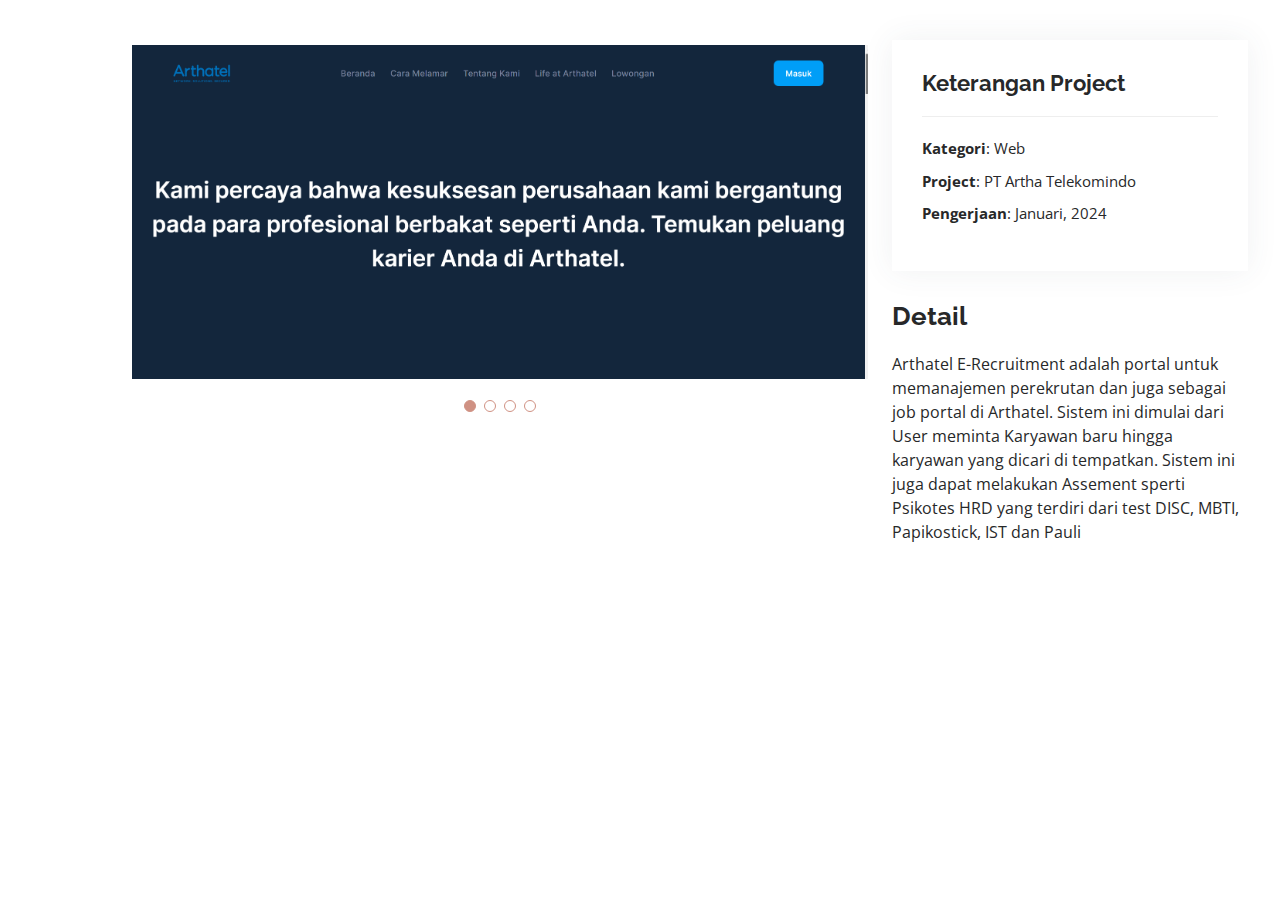
<file: portfolio-career.html>
<!DOCTYPE html>
<html lang="en">

<head>
  <meta charset="utf-8">
  <meta content="width=device-width, initial-scale=1.0" name="viewport">

  <title>Arthatel E-Recruitment</title>
  <meta content="" name="description">
  <meta content="" name="keywords">

  <!-- Favicons -->
  <link href="assets/img/favicon.png" rel="icon">
  <link href="assets/img/apple-touch-icon.png" rel="apple-touch-icon">

  <!-- Google Fonts -->
  <link
    href="https://fonts.googleapis.com/css?family=Open+Sans:300,300i,400,400i,600,600i,700,700i|Raleway:300,300i,400,400i,500,500i,600,600i,700,700i|Poppins:300,300i,400,400i,500,500i,600,600i,700,700i"
    rel="stylesheet">

  <!-- Vendor CSS Files -->
  <link href="assets/vendor/aos/aos.css" rel="stylesheet">
  <link href="assets/vendor/bootstrap/css/bootstrap.min.css" rel="stylesheet">
  <link href="assets/vendor/bootstrap-icons/bootstrap-icons.css" rel="stylesheet">
  <link href="assets/vendor/boxicons/css/boxicons.min.css" rel="stylesheet">
  <link href="assets/vendor/glightbox/css/glightbox.min.css" rel="stylesheet">
  <link href="assets/vendor/swiper/swiper-bundle.min.css" rel="stylesheet">

  <!-- Template Main CSS File -->
  <link href="assets/css/style.css" rel="stylesheet">

  <!-- =======================================================
  * Template Name: MyResume - v4.1.0
  * Template URL: https://bootstrapmade.com/free-html-bootstrap-template-my-resume/
  * Author: BootstrapMade.com
  * License: https://bootstrapmade.com/license/
  ======================================================== -->
</head>

<body>

  <main id="main">

    <!-- ======= Portfolio Details Section ======= -->
    <section id="portfolio-details" class="portfolio-details">
      <div class="container">

        <div class="row gy-4">

          <div class="col-lg-8">
            <div class="portfolio-details-slider swiper-container">
              <div class="swiper-wrapper align-items-center">

                <div class="swiper-slide">
                  <img src="assets/img/portfolio/career-1.png" alt="">
                </div>
                <div class="swiper-slide">
                    <img src="assets/img/portfolio/career-2.png" alt="">
                </div>

                <div class="swiper-slide">
                    <img src="assets/img/portfolio/career-3.png" alt="">
                </div>

                <div class="swiper-slide">
                  <img src="assets/img/portfolio/career-4.png" alt="">
                </div>



              </div>
              <div class="swiper-pagination"></div>
            </div>
          </div>

          <div class="col-lg-4">
            <div class="portfolio-info">
              <h3>Keterangan Project</h3>
              <ul>
                <li><strong>Kategori</strong>: Web</li>
                <li><strong>Project</strong>: PT Artha Telekomindo</li>
                <li><strong>Pengerjaan</strong>: Januari, 2024</li>
                <!-- <li><strong>ProjectURL</strong>: <a href="http://pr0jectesting.epizy.com/">Demo</a></li> -->
              </ul>
            </div>
            <div class="portfolio-description">
              <h2>Detail</h2>
              <p>
                Arthatel E-Recruitment adalah portal untuk memanajemen perekrutan dan juga sebagai job portal di Arthatel.
                Sistem ini dimulai dari User meminta Karyawan baru hingga karyawan yang dicari di tempatkan. 
                Sistem ini juga dapat melakukan Assement sperti Psikotes HRD yang terdiri dari test DISC, MBTI, Papikostick, IST dan Pauli
                
              </p>
            </div>
          </div>

        </div>

      </div>
    </section><!-- End Portfolio Details Section -->

  </main><!-- End #main -->

  <div id="preloader"></div>
  <a href="#" class="back-to-top d-flex align-items-center justify-content-center"><i
      class="bi bi-arrow-up-short"></i></a>

  <!-- Vendor JS Files -->
  <script src="assets/vendor/aos/aos.js"></script>
  <script src="assets/vendor/bootstrap/js/bootstrap.bundle.min.js"></script>
  <script src="assets/vendor/glightbox/js/glightbox.min.js"></script>
  <script src="assets/vendor/isotope-layout/isotope.pkgd.min.js"></script>
  <script src="assets/vendor/php-email-form/validate.js"></script>
  <script src="assets/vendor/purecounter/purecounter.js"></script>
  <script src="assets/vendor/swiper/swiper-bundle.min.js"></script>
  <script src="assets/vendor/typed.js/typed.min.js"></script>
  <script src="assets/vendor/waypoints/noframework.waypoints.js"></script>

  <!-- Template Main JS File -->
  <script src="assets/js/main.js"></script>

</body>

</html>
</file>
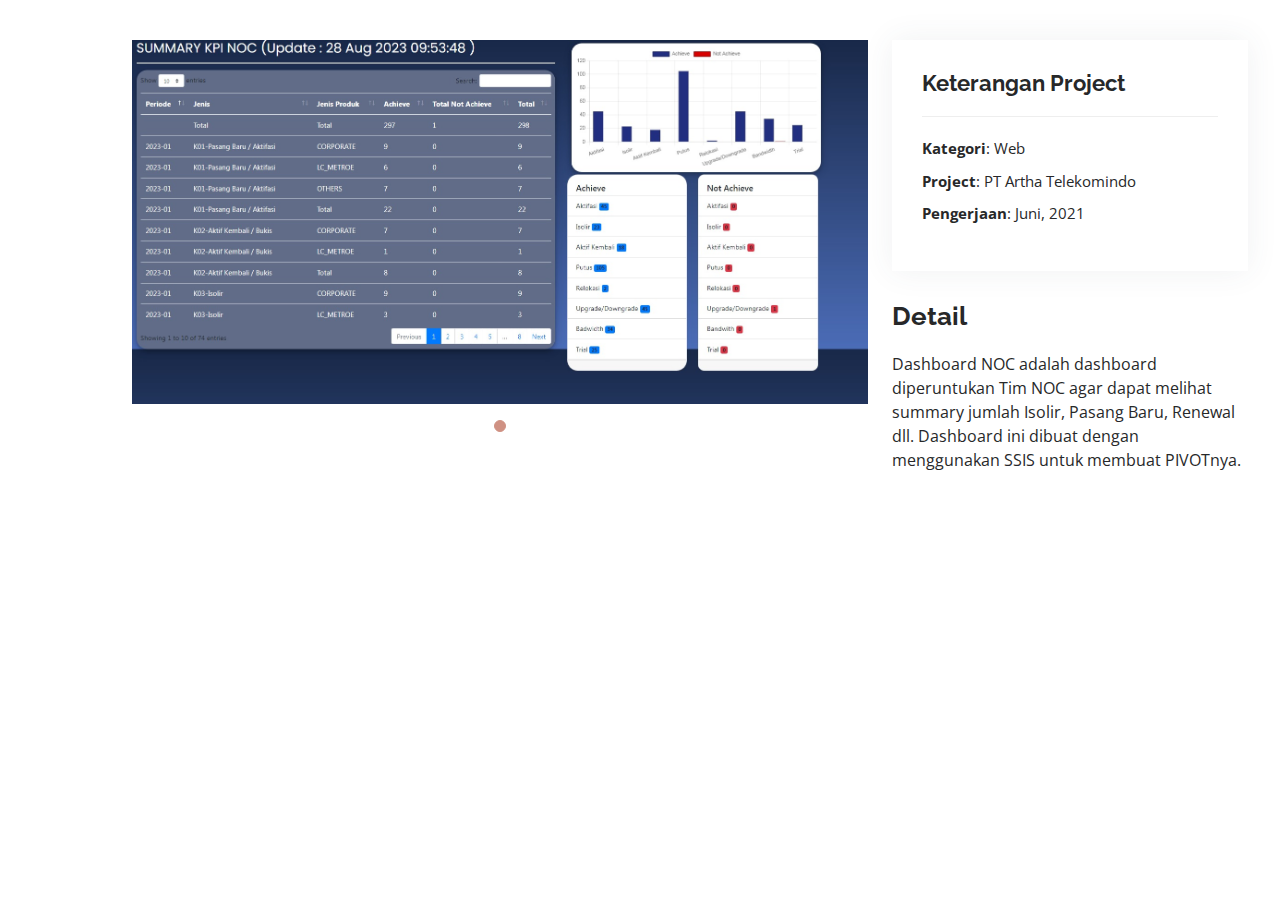
<file: portfolio-dashboardNOC.html>
<!DOCTYPE html>
<html lang="en">

<head>
  <meta charset="utf-8">
  <meta content="width=device-width, initial-scale=1.0" name="viewport">

  <title>Web Cuti Online</title>
  <meta content="" name="description">
  <meta content="" name="keywords">

  <!-- Favicons -->
  <link href="assets/img/favicon.png" rel="icon">
  <link href="assets/img/apple-touch-icon.png" rel="apple-touch-icon">

  <!-- Google Fonts -->
  <link
    href="https://fonts.googleapis.com/css?family=Open+Sans:300,300i,400,400i,600,600i,700,700i|Raleway:300,300i,400,400i,500,500i,600,600i,700,700i|Poppins:300,300i,400,400i,500,500i,600,600i,700,700i"
    rel="stylesheet">

  <!-- Vendor CSS Files -->
  <link href="assets/vendor/aos/aos.css" rel="stylesheet">
  <link href="assets/vendor/bootstrap/css/bootstrap.min.css" rel="stylesheet">
  <link href="assets/vendor/bootstrap-icons/bootstrap-icons.css" rel="stylesheet">
  <link href="assets/vendor/boxicons/css/boxicons.min.css" rel="stylesheet">
  <link href="assets/vendor/glightbox/css/glightbox.min.css" rel="stylesheet">
  <link href="assets/vendor/swiper/swiper-bundle.min.css" rel="stylesheet">

  <!-- Template Main CSS File -->
  <link href="assets/css/style.css" rel="stylesheet">

  <!-- =======================================================
  * Template Name: MyResume - v4.1.0
  * Template URL: https://bootstrapmade.com/free-html-bootstrap-template-my-resume/
  * Author: BootstrapMade.com
  * License: https://bootstrapmade.com/license/
  ======================================================== -->
</head>

<body>

  <main id="main">

    <!-- ======= Portfolio Details Section ======= -->
    <section id="portfolio-details" class="portfolio-details">
      <div class="container">

        <div class="row gy-4">

          <div class="col-lg-8">
            <div class="portfolio-details-slider swiper-container">
              <div class="swiper-wrapper align-items-center">

                <div class="swiper-slide">
                  <img src="assets/img/portfolio/dashboard_noc.jpeg" alt="">
                </div>


              </div>
              <div class="swiper-pagination"></div>
            </div>
          </div>

          <div class="col-lg-4">
            <div class="portfolio-info">
              <h3>Keterangan Project</h3>
              <ul>
                <li><strong>Kategori</strong>: Web</li>
                <li><strong>Project</strong>: PT Artha Telekomindo</li>
                <li><strong>Pengerjaan</strong>: Juni, 2021</li>
                <!-- <li><strong>ProjectURL</strong>: <a href="http://pr0jectesting.epizy.com/">Demo</a></li> -->
              </ul>
            </div>
            <div class="portfolio-description">
              <h2>Detail</h2>
              <p>
                Dashboard NOC adalah dashboard diperuntukan  Tim NOC agar dapat melihat summary jumlah Isolir, Pasang Baru, Renewal dll. Dashboard ini dibuat dengan menggunakan SSIS untuk membuat PIVOTnya.
              </p>
            </div>
          </div>

        </div>

      </div>
    </section><!-- End Portfolio Details Section -->

  </main><!-- End #main -->

  <div id="preloader"></div>
  <a href="#" class="back-to-top d-flex align-items-center justify-content-center"><i
      class="bi bi-arrow-up-short"></i></a>

  <!-- Vendor JS Files -->
  <script src="assets/vendor/aos/aos.js"></script>
  <script src="assets/vendor/bootstrap/js/bootstrap.bundle.min.js"></script>
  <script src="assets/vendor/glightbox/js/glightbox.min.js"></script>
  <script src="assets/vendor/isotope-layout/isotope.pkgd.min.js"></script>
  <script src="assets/vendor/php-email-form/validate.js"></script>
  <script src="assets/vendor/purecounter/purecounter.js"></script>
  <script src="assets/vendor/swiper/swiper-bundle.min.js"></script>
  <script src="assets/vendor/typed.js/typed.min.js"></script>
  <script src="assets/vendor/waypoints/noframework.waypoints.js"></script>

  <!-- Template Main JS File -->
  <script src="assets/js/main.js"></script>

</body>

</html>
</file>
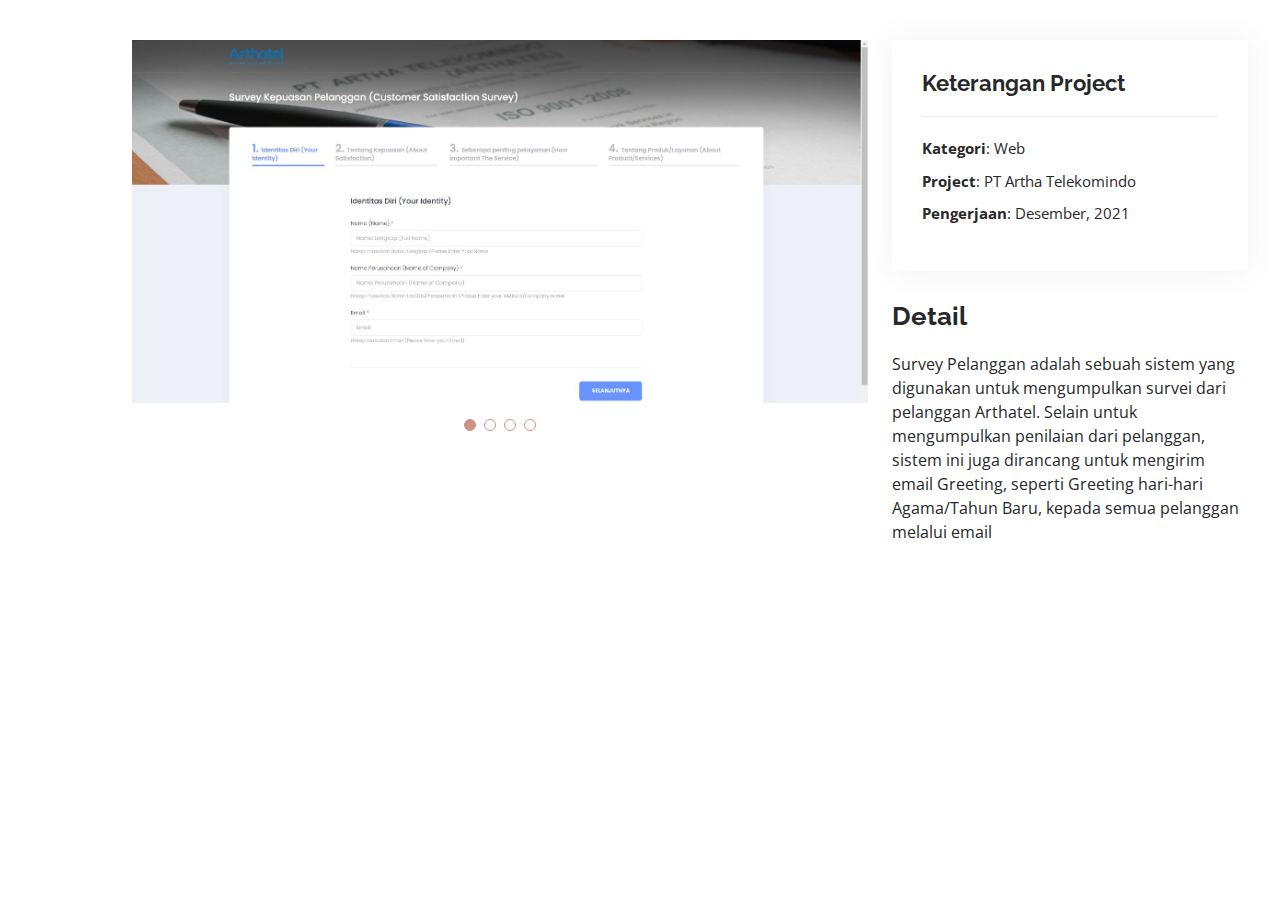
<file: portfolio-dashboardSurveyPelanggan.html>
<!DOCTYPE html>
<html lang="en">

<head>
  <meta charset="utf-8">
  <meta content="width=device-width, initial-scale=1.0" name="viewport">

  <title>Web Cuti Online</title>
  <meta content="" name="description">
  <meta content="" name="keywords">

  <!-- Favicons -->
  <link href="assets/img/favicon.png" rel="icon">
  <link href="assets/img/apple-touch-icon.png" rel="apple-touch-icon">

  <!-- Google Fonts -->
  <link
    href="https://fonts.googleapis.com/css?family=Open+Sans:300,300i,400,400i,600,600i,700,700i|Raleway:300,300i,400,400i,500,500i,600,600i,700,700i|Poppins:300,300i,400,400i,500,500i,600,600i,700,700i"
    rel="stylesheet">

  <!-- Vendor CSS Files -->
  <link href="assets/vendor/aos/aos.css" rel="stylesheet">
  <link href="assets/vendor/bootstrap/css/bootstrap.min.css" rel="stylesheet">
  <link href="assets/vendor/bootstrap-icons/bootstrap-icons.css" rel="stylesheet">
  <link href="assets/vendor/boxicons/css/boxicons.min.css" rel="stylesheet">
  <link href="assets/vendor/glightbox/css/glightbox.min.css" rel="stylesheet">
  <link href="assets/vendor/swiper/swiper-bundle.min.css" rel="stylesheet">

  <!-- Template Main CSS File -->
  <link href="assets/css/style.css" rel="stylesheet">

  <!-- =======================================================
  * Template Name: MyResume - v4.1.0
  * Template URL: https://bootstrapmade.com/free-html-bootstrap-template-my-resume/
  * Author: BootstrapMade.com
  * License: https://bootstrapmade.com/license/
  ======================================================== -->
</head>

<body>

  <main id="main">

    <!-- ======= Portfolio Details Section ======= -->
    <section id="portfolio-details" class="portfolio-details">
      <div class="container">

        <div class="row gy-4">

          <div class="col-lg-8">
            <div class="portfolio-details-slider swiper-container">
              <div class="swiper-wrapper align-items-center">

                <div class="swiper-slide">
                  <img src="assets/img/portfolio/survey1.JPG" alt="">
                </div>
                <div class="swiper-slide">
                  <img src="assets/img/portfolio/survey2.JPG" alt="">
                </div>

                <div class="swiper-slide">
                  <img src="assets/img/portfolio/survey3.JPG" alt="">
                </div>

                <div class="swiper-slide">
                  <img src="assets/img/portfolio/survey4.JPG" alt="">
                </div>


              </div>
              <div class="swiper-pagination"></div>
            </div>
          </div>

          <div class="col-lg-4">
            <div class="portfolio-info">
              <h3>Keterangan Project</h3>
              <ul>
                <li><strong>Kategori</strong>: Web</li>
                <li><strong>Project</strong>: PT Artha Telekomindo</li>
                <li><strong>Pengerjaan</strong>: Desember, 2021</li>
                <!-- <li><strong>ProjectURL</strong>: <a href="http://pr0jectesting.epizy.com/">Demo</a></li> -->
              </ul>
            </div>
            <div class="portfolio-description">
              <h2>Detail</h2>
              <p>
                Survey Pelanggan adalah sebuah sistem yang digunakan untuk mengumpulkan survei dari pelanggan Arthatel. Selain untuk mengumpulkan penilaian dari pelanggan, sistem ini juga dirancang untuk mengirim email Greeting, seperti Greeting hari-hari Agama/Tahun Baru, kepada semua pelanggan melalui email
              </p>
            </div>
          </div>

        </div>

      </div>
    </section><!-- End Portfolio Details Section -->

  </main><!-- End #main -->

  <div id="preloader"></div>
  <a href="#" class="back-to-top d-flex align-items-center justify-content-center"><i
      class="bi bi-arrow-up-short"></i></a>

  <!-- Vendor JS Files -->
  <script src="assets/vendor/aos/aos.js"></script>
  <script src="assets/vendor/bootstrap/js/bootstrap.bundle.min.js"></script>
  <script src="assets/vendor/glightbox/js/glightbox.min.js"></script>
  <script src="assets/vendor/isotope-layout/isotope.pkgd.min.js"></script>
  <script src="assets/vendor/php-email-form/validate.js"></script>
  <script src="assets/vendor/purecounter/purecounter.js"></script>
  <script src="assets/vendor/swiper/swiper-bundle.min.js"></script>
  <script src="assets/vendor/typed.js/typed.min.js"></script>
  <script src="assets/vendor/waypoints/noframework.waypoints.js"></script>

  <!-- Template Main JS File -->
  <script src="assets/js/main.js"></script>

</body>

</html>
</file>
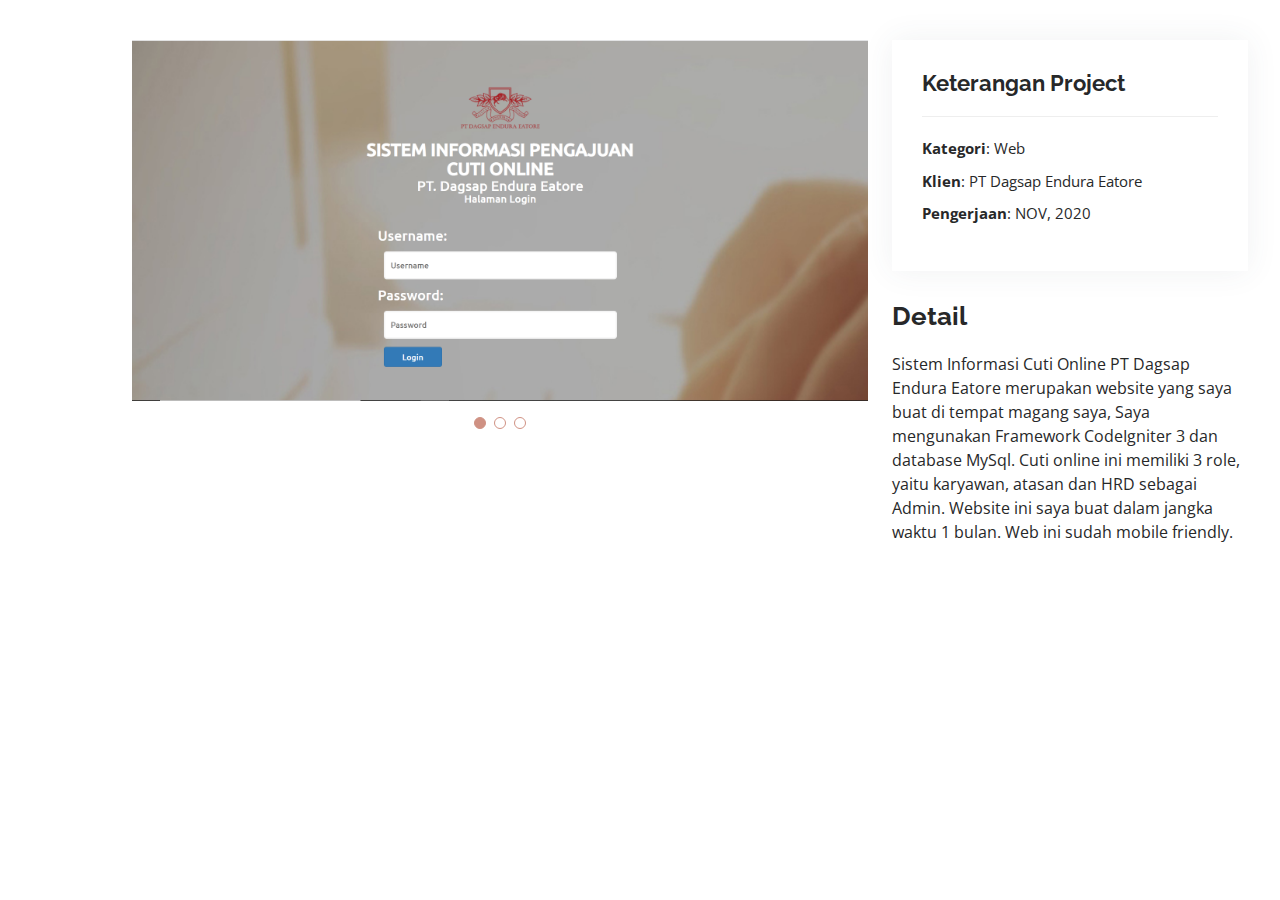
<file: portfolio-details.html>
<!DOCTYPE html>
<html lang="en">

<head>
  <meta charset="utf-8">
  <meta content="width=device-width, initial-scale=1.0" name="viewport">

  <title>Web Cuti Online</title>
  <meta content="" name="description">
  <meta content="" name="keywords">

  <!-- Favicons -->
  <link href="assets/img/favicon.png" rel="icon">
  <link href="assets/img/apple-touch-icon.png" rel="apple-touch-icon">

  <!-- Google Fonts -->
  <link
    href="https://fonts.googleapis.com/css?family=Open+Sans:300,300i,400,400i,600,600i,700,700i|Raleway:300,300i,400,400i,500,500i,600,600i,700,700i|Poppins:300,300i,400,400i,500,500i,600,600i,700,700i"
    rel="stylesheet">

  <!-- Vendor CSS Files -->
  <link href="assets/vendor/aos/aos.css" rel="stylesheet">
  <link href="assets/vendor/bootstrap/css/bootstrap.min.css" rel="stylesheet">
  <link href="assets/vendor/bootstrap-icons/bootstrap-icons.css" rel="stylesheet">
  <link href="assets/vendor/boxicons/css/boxicons.min.css" rel="stylesheet">
  <link href="assets/vendor/glightbox/css/glightbox.min.css" rel="stylesheet">
  <link href="assets/vendor/swiper/swiper-bundle.min.css" rel="stylesheet">

  <!-- Template Main CSS File -->
  <link href="assets/css/style.css" rel="stylesheet">

  <!-- =======================================================
  * Template Name: MyResume - v4.1.0
  * Template URL: https://bootstrapmade.com/free-html-bootstrap-template-my-resume/
  * Author: BootstrapMade.com
  * License: https://bootstrapmade.com/license/
  ======================================================== -->
</head>

<body>

  <main id="main">

    <!-- ======= Portfolio Details Section ======= -->
    <section id="portfolio-details" class="portfolio-details">
      <div class="container">

        <div class="row gy-4">

          <div class="col-lg-8">
            <div class="portfolio-details-slider swiper-container">
              <div class="swiper-wrapper align-items-center">

                <div class="swiper-slide">
                  <img src="assets/img/portfolio/cuti-1.PNG" alt="">
                </div>

                <div class="swiper-slide">
                  <img src="assets/img/portfolio/cuti-2.PNG" alt="">
                </div>

                <div class="swiper-slide">
                  <img src="assets/img/portfolio/cuti-3.PNG" alt="">
                </div>

              </div>
              <div class="swiper-pagination"></div>
            </div>
          </div>

          <div class="col-lg-4">
            <div class="portfolio-info">
              <h3>Keterangan Project</h3>
              <ul>
                <li><strong>Kategori</strong>: Web</li>
                <li><strong>Klien</strong>: PT Dagsap Endura Eatore</li>
                <li><strong>Pengerjaan</strong>: NOV, 2020</li>
                <!-- <li><strong>ProjectURL</strong>: <a href="http://pr0jectesting.epizy.com/">Demo</a></li> -->
              </ul>
            </div>
            <div class="portfolio-description">
              <h2>Detail</h2>
              <p>
                Sistem Informasi Cuti Online PT Dagsap Endura Eatore
                merupakan website yang saya buat di tempat magang saya, Saya mengunakan Framework CodeIgniter 3 dan
                database MySql. Cuti online ini memiliki 3 role,
                yaitu karyawan, atasan dan HRD sebagai Admin. Website ini saya buat dalam jangka waktu 1 bulan.
                Web ini sudah mobile friendly.
              </p>
            </div>
          </div>

        </div>

      </div>
    </section><!-- End Portfolio Details Section -->

  </main><!-- End #main -->

  <div id="preloader"></div>
  <a href="#" class="back-to-top d-flex align-items-center justify-content-center"><i
      class="bi bi-arrow-up-short"></i></a>

  <!-- Vendor JS Files -->
  <script src="assets/vendor/aos/aos.js"></script>
  <script src="assets/vendor/bootstrap/js/bootstrap.bundle.min.js"></script>
  <script src="assets/vendor/glightbox/js/glightbox.min.js"></script>
  <script src="assets/vendor/isotope-layout/isotope.pkgd.min.js"></script>
  <script src="assets/vendor/php-email-form/validate.js"></script>
  <script src="assets/vendor/purecounter/purecounter.js"></script>
  <script src="assets/vendor/swiper/swiper-bundle.min.js"></script>
  <script src="assets/vendor/typed.js/typed.min.js"></script>
  <script src="assets/vendor/waypoints/noframework.waypoints.js"></script>

  <!-- Template Main JS File -->
  <script src="assets/js/main.js"></script>

</body>

</html>
</file>
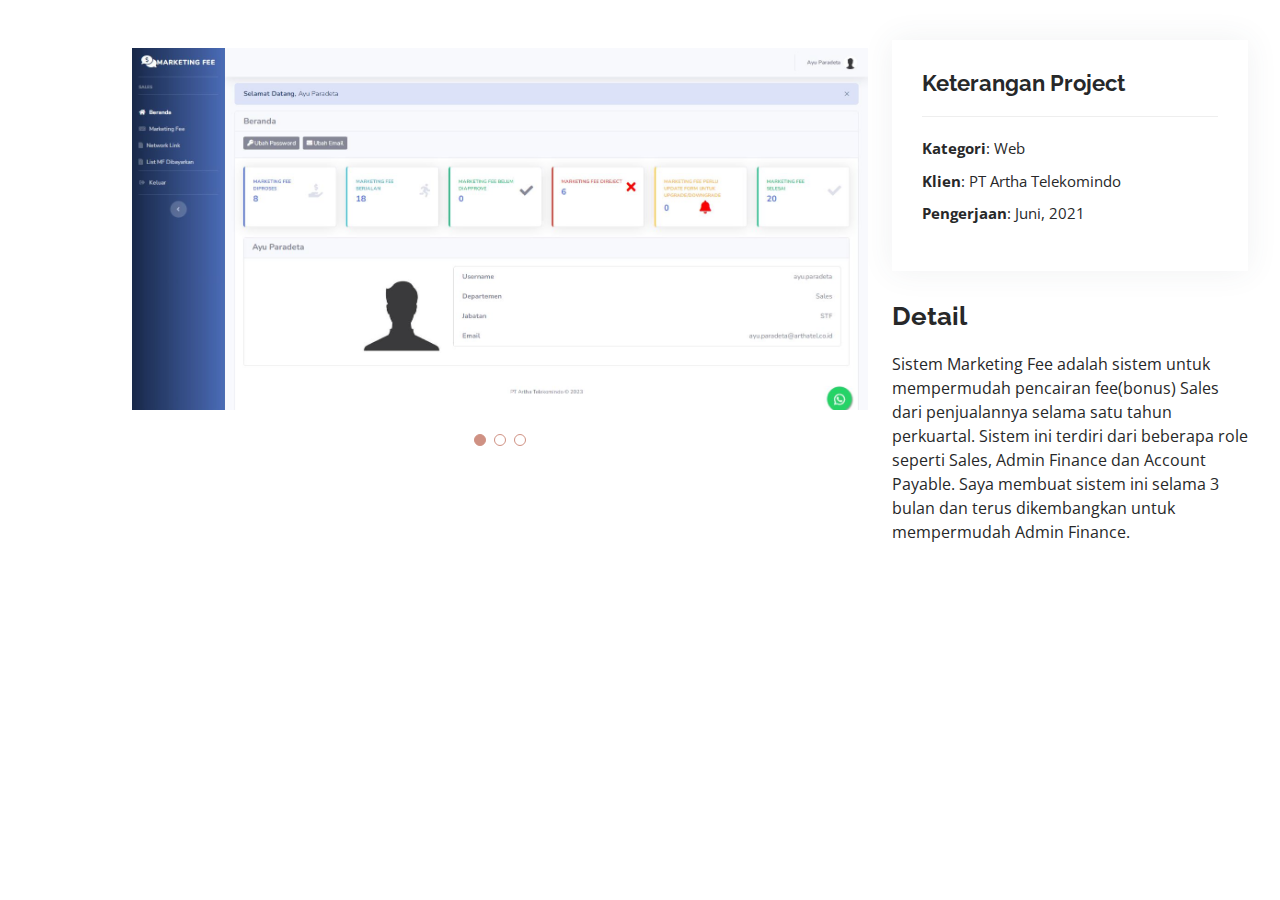
<file: portfolio-detailsMF.html>
<!DOCTYPE html>
<html lang="en">

<head>
  <meta charset="utf-8">
  <meta content="width=device-width, initial-scale=1.0" name="viewport">

  <title>Web Cuti Online</title>
  <meta content="" name="description">
  <meta content="" name="keywords">

  <!-- Favicons -->
  <link href="assets/img/favicon.png" rel="icon">
  <link href="assets/img/apple-touch-icon.png" rel="apple-touch-icon">

  <!-- Google Fonts -->
  <link
    href="https://fonts.googleapis.com/css?family=Open+Sans:300,300i,400,400i,600,600i,700,700i|Raleway:300,300i,400,400i,500,500i,600,600i,700,700i|Poppins:300,300i,400,400i,500,500i,600,600i,700,700i"
    rel="stylesheet">

  <!-- Vendor CSS Files -->
  <link href="assets/vendor/aos/aos.css" rel="stylesheet">
  <link href="assets/vendor/bootstrap/css/bootstrap.min.css" rel="stylesheet">
  <link href="assets/vendor/bootstrap-icons/bootstrap-icons.css" rel="stylesheet">
  <link href="assets/vendor/boxicons/css/boxicons.min.css" rel="stylesheet">
  <link href="assets/vendor/glightbox/css/glightbox.min.css" rel="stylesheet">
  <link href="assets/vendor/swiper/swiper-bundle.min.css" rel="stylesheet">

  <!-- Template Main CSS File -->
  <link href="assets/css/style.css" rel="stylesheet">

  <!-- =======================================================
  * Template Name: MyResume - v4.1.0
  * Template URL: https://bootstrapmade.com/free-html-bootstrap-template-my-resume/
  * Author: BootstrapMade.com
  * License: https://bootstrapmade.com/license/
  ======================================================== -->
</head>

<body>

  <main id="main">

    <!-- ======= Portfolio Details Section ======= -->
    <section id="portfolio-details" class="portfolio-details">
      <div class="container">

        <div class="row gy-4">

          <div class="col-lg-8">
            <div class="portfolio-details-slider swiper-container">
              <div class="swiper-wrapper align-items-center">

                <div class="swiper-slide">
                  <img src="assets/img/portfolio/mf1.JPG" alt="">
                </div>

                <div class="swiper-slide">
                  <img src="assets/img/portfolio/mf_pdf.jpeg" alt="">
                </div>

                <div class="swiper-slide">
                  <img src="assets/img/portfolio/mf_report_summary.jpeg" alt="">
                </div>

              </div>
              <div class="swiper-pagination"></div>
            </div>
          </div>

          <div class="col-lg-4">
            <div class="portfolio-info">
              <h3>Keterangan Project</h3>
              <ul>
                <li><strong>Kategori</strong>: Web</li>
                <li><strong>Klien</strong>: PT Artha Telekomindo</li>
                <li><strong>Pengerjaan</strong>: Juni, 2021</li>
                <!-- <li><strong>ProjectURL</strong>: <a href="http://pr0jectesting.epizy.com/">Demo</a></li> -->
              </ul>
            </div>
            <div class="portfolio-description">
              <h2>Detail</h2>
              <p>
                Sistem Marketing Fee adalah sistem untuk mempermudah pencairan fee(bonus) Sales dari penjualannya selama satu tahun perkuartal. Sistem ini terdiri dari beberapa role seperti Sales, Admin Finance dan Account Payable. Saya membuat sistem ini selama 3 bulan dan terus dikembangkan untuk mempermudah Admin Finance.
              </p>
            </div>
          </div>

        </div>

      </div>
    </section><!-- End Portfolio Details Section -->

  </main><!-- End #main -->

  <div id="preloader"></div>
  <a href="#" class="back-to-top d-flex align-items-center justify-content-center"><i
      class="bi bi-arrow-up-short"></i></a>

  <!-- Vendor JS Files -->
  <script src="assets/vendor/aos/aos.js"></script>
  <script src="assets/vendor/bootstrap/js/bootstrap.bundle.min.js"></script>
  <script src="assets/vendor/glightbox/js/glightbox.min.js"></script>
  <script src="assets/vendor/isotope-layout/isotope.pkgd.min.js"></script>
  <script src="assets/vendor/php-email-form/validate.js"></script>
  <script src="assets/vendor/purecounter/purecounter.js"></script>
  <script src="assets/vendor/swiper/swiper-bundle.min.js"></script>
  <script src="assets/vendor/typed.js/typed.min.js"></script>
  <script src="assets/vendor/waypoints/noframework.waypoints.js"></script>

  <!-- Template Main JS File -->
  <script src="assets/js/main.js"></script>

</body>

</html>
</file>
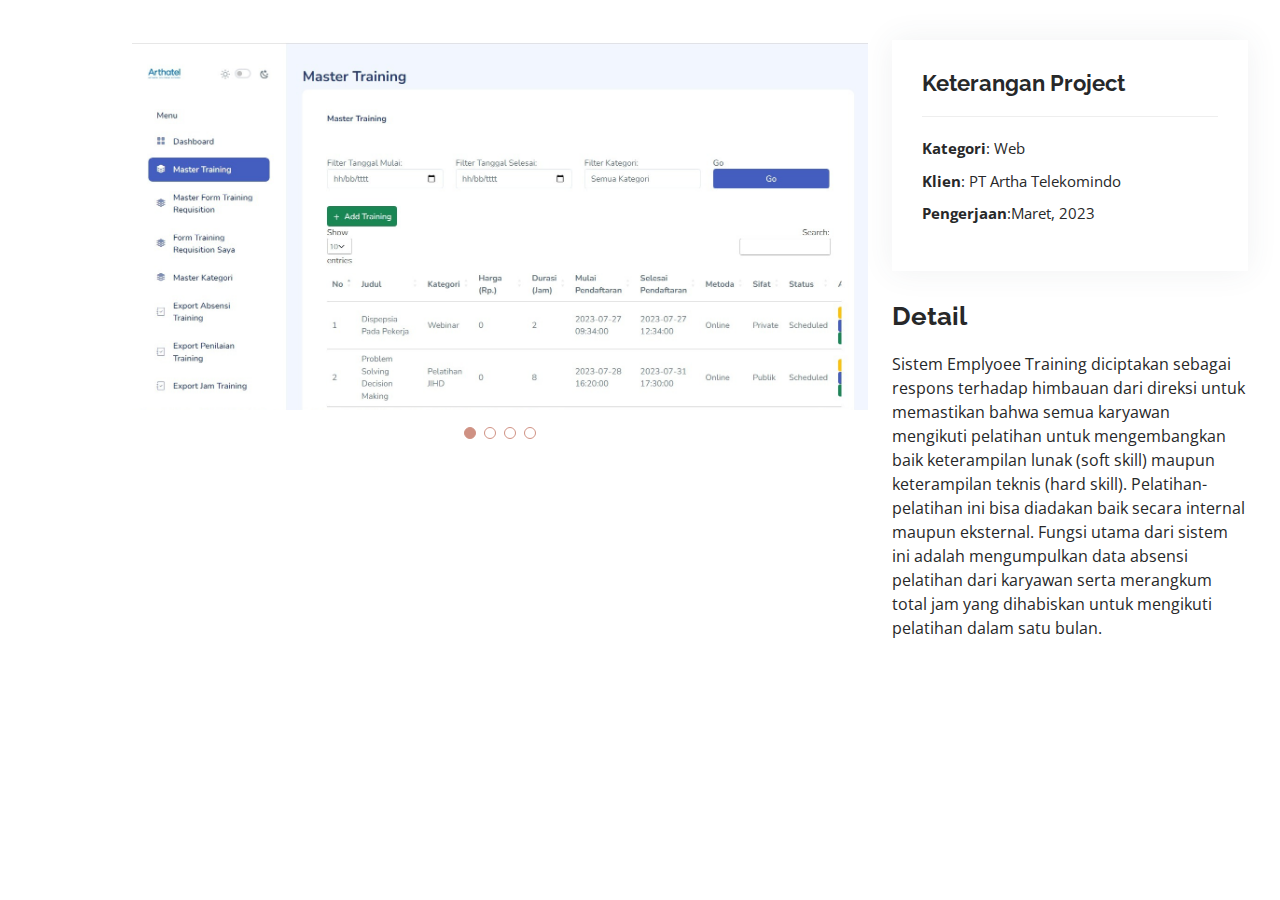
<file: portfolio-detailtraining.html>
<!DOCTYPE html>
<html lang="en">

<head>
  <meta charset="utf-8">
  <meta content="width=device-width, initial-scale=1.0" name="viewport">

  <title>Web Cuti Online</title>
  <meta content="" name="description">
  <meta content="" name="keywords">

  <!-- Favicons -->
  <link href="assets/img/favicon.png" rel="icon">
  <link href="assets/img/apple-touch-icon.png" rel="apple-touch-icon">

  <!-- Google Fonts -->
  <link
    href="https://fonts.googleapis.com/css?family=Open+Sans:300,300i,400,400i,600,600i,700,700i|Raleway:300,300i,400,400i,500,500i,600,600i,700,700i|Poppins:300,300i,400,400i,500,500i,600,600i,700,700i"
    rel="stylesheet">

  <!-- Vendor CSS Files -->
  <link href="assets/vendor/aos/aos.css" rel="stylesheet">
  <link href="assets/vendor/bootstrap/css/bootstrap.min.css" rel="stylesheet">
  <link href="assets/vendor/bootstrap-icons/bootstrap-icons.css" rel="stylesheet">
  <link href="assets/vendor/boxicons/css/boxicons.min.css" rel="stylesheet">
  <link href="assets/vendor/glightbox/css/glightbox.min.css" rel="stylesheet">
  <link href="assets/vendor/swiper/swiper-bundle.min.css" rel="stylesheet">

  <!-- Template Main CSS File -->
  <link href="assets/css/style.css" rel="stylesheet">

  <!-- =======================================================
  * Template Name: MyResume - v4.1.0
  * Template URL: https://bootstrapmade.com/free-html-bootstrap-template-my-resume/
  * Author: BootstrapMade.com
  * License: https://bootstrapmade.com/license/
  ======================================================== -->
</head>

<body>

  <main id="main">

    <!-- ======= Portfolio Details Section ======= -->
    <section id="portfolio-details" class="portfolio-details">
      <div class="container">

        <div class="row gy-4">

          <div class="col-lg-8">
            <div class="portfolio-details-slider swiper-container">
              <div class="swiper-wrapper align-items-center">

                <div class="swiper-slide">
                  <img src="assets/img/portfolio/training1.jpeg" alt="">
                </div>

                <div class="swiper-slide">
                  <img src="assets/img/portfolio/training2.jpeg" alt="">
                </div>

                <div class="swiper-slide">
                  <img src="assets/img/portfolio/training3.jpeg" alt="">
                </div>
                <div class="swiper-slide">
                  <img src="assets/img/portfolio/training4.jpeg" alt="">
                </div>
              </div>
              <div class="swiper-pagination"></div>
            </div>
          </div>

          <div class="col-lg-4">
            <div class="portfolio-info">
              <h3>Keterangan Project</h3>
              <ul>
                <li><strong>Kategori</strong>: Web</li>
                <li><strong>Klien</strong>: PT Artha Telekomindo</li>
                <li><strong>Pengerjaan</strong>:Maret, 2023</li>
                <!-- <li><strong>ProjectURL</strong>: <a href="http://pr0jectesting.epizy.com/">Demo</a></li> -->
              </ul>
            </div>
            <div class="portfolio-description">
              <h2>Detail</h2>
              <p>
                Sistem Emplyoee Training diciptakan sebagai respons terhadap himbauan dari direksi untuk memastikan bahwa semua karyawan mengikuti pelatihan untuk mengembangkan baik keterampilan lunak (soft skill) maupun keterampilan teknis (hard skill). Pelatihan-pelatihan ini bisa diadakan baik secara internal maupun eksternal.
Fungsi utama dari sistem ini adalah mengumpulkan data absensi pelatihan dari karyawan serta merangkum total jam yang dihabiskan untuk mengikuti pelatihan dalam satu bulan.
              </p>
            </div>
          </div>

        </div>

      </div>
    </section><!-- End Portfolio Details Section -->

  </main><!-- End #main -->

  <div id="preloader"></div>
  <a href="#" class="back-to-top d-flex align-items-center justify-content-center"><i
      class="bi bi-arrow-up-short"></i></a>

  <!-- Vendor JS Files -->
  <script src="assets/vendor/aos/aos.js"></script>
  <script src="assets/vendor/bootstrap/js/bootstrap.bundle.min.js"></script>
  <script src="assets/vendor/glightbox/js/glightbox.min.js"></script>
  <script src="assets/vendor/isotope-layout/isotope.pkgd.min.js"></script>
  <script src="assets/vendor/php-email-form/validate.js"></script>
  <script src="assets/vendor/purecounter/purecounter.js"></script>
  <script src="assets/vendor/swiper/swiper-bundle.min.js"></script>
  <script src="assets/vendor/typed.js/typed.min.js"></script>
  <script src="assets/vendor/waypoints/noframework.waypoints.js"></script>

  <!-- Template Main JS File -->
  <script src="assets/js/main.js"></script>

</body>

</html>
</file>
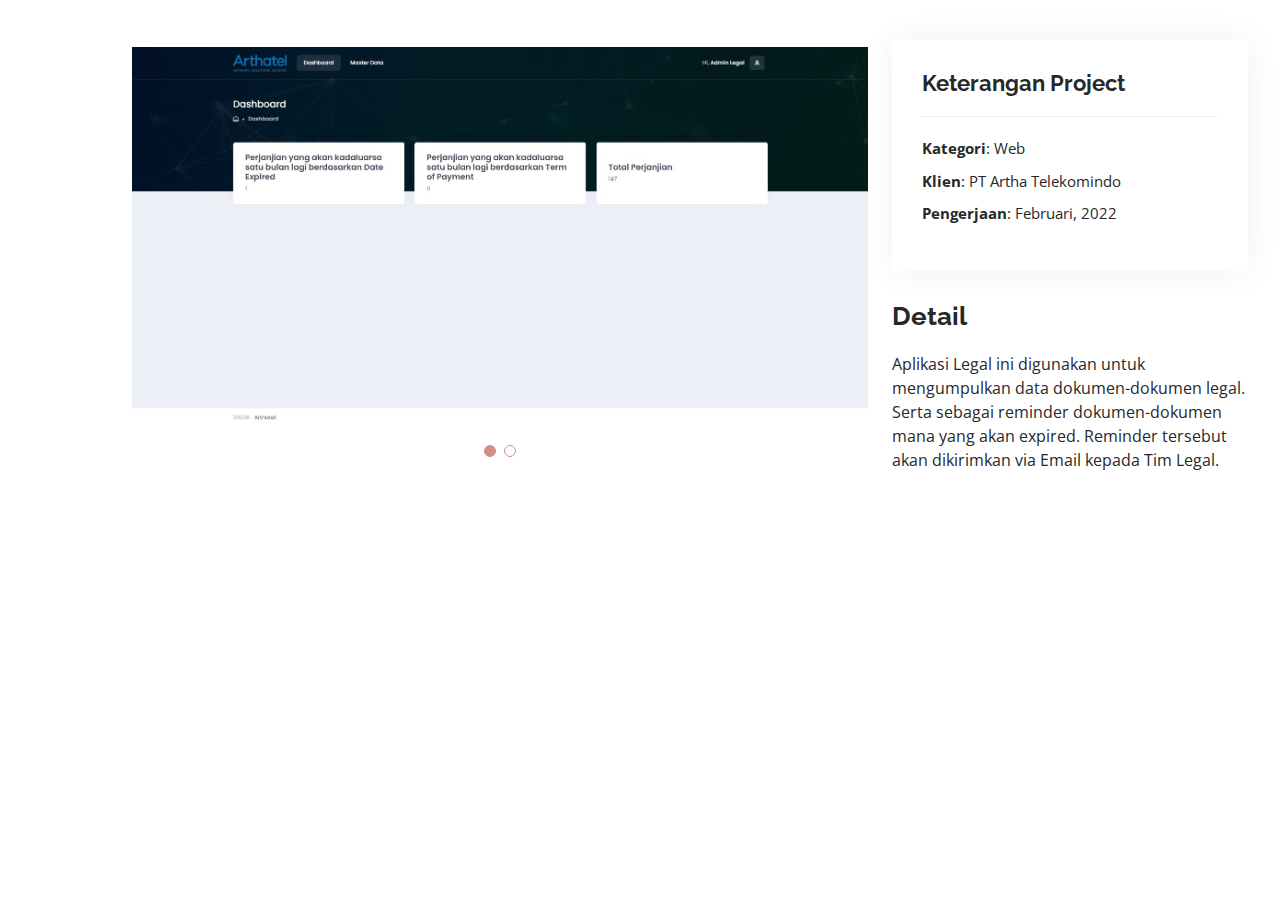
<file: portfoliodetails-legal.html>
<!DOCTYPE html>
<html lang="en">

<head>
  <meta charset="utf-8">
  <meta content="width=device-width, initial-scale=1.0" name="viewport">

  <title>Web Cuti Online</title>
  <meta content="" name="description">
  <meta content="" name="keywords">

  <!-- Favicons -->
  <link href="assets/img/favicon.png" rel="icon">
  <link href="assets/img/apple-touch-icon.png" rel="apple-touch-icon">

  <!-- Google Fonts -->
  <link
    href="https://fonts.googleapis.com/css?family=Open+Sans:300,300i,400,400i,600,600i,700,700i|Raleway:300,300i,400,400i,500,500i,600,600i,700,700i|Poppins:300,300i,400,400i,500,500i,600,600i,700,700i"
    rel="stylesheet">

  <!-- Vendor CSS Files -->
  <link href="assets/vendor/aos/aos.css" rel="stylesheet">
  <link href="assets/vendor/bootstrap/css/bootstrap.min.css" rel="stylesheet">
  <link href="assets/vendor/bootstrap-icons/bootstrap-icons.css" rel="stylesheet">
  <link href="assets/vendor/boxicons/css/boxicons.min.css" rel="stylesheet">
  <link href="assets/vendor/glightbox/css/glightbox.min.css" rel="stylesheet">
  <link href="assets/vendor/swiper/swiper-bundle.min.css" rel="stylesheet">

  <!-- Template Main CSS File -->
  <link href="assets/css/style.css" rel="stylesheet">

  <!-- =======================================================
  * Template Name: MyResume - v4.1.0
  * Template URL: https://bootstrapmade.com/free-html-bootstrap-template-my-resume/
  * Author: BootstrapMade.com
  * License: https://bootstrapmade.com/license/
  ======================================================== -->
</head>

<body>

  <main id="main">

    <!-- ======= Portfolio Details Section ======= -->
    <section id="portfolio-details" class="portfolio-details">
      <div class="container">

        <div class="row gy-4">

          <div class="col-lg-8">
            <div class="portfolio-details-slider swiper-container">
              <div class="swiper-wrapper align-items-center">

                <div class="swiper-slide">
                  <img src="assets/img/portfolio/legal1.jpeg" alt="">
                </div>

                <div class="swiper-slide">
                  <img src="assets/img/portfolio/legal2.jpeg" alt="">
                </div>

              

              </div>
              <div class="swiper-pagination"></div>
            </div>
          </div>

          <div class="col-lg-4">
            <div class="portfolio-info">
              <h3>Keterangan Project</h3>
              <ul>
                <li><strong>Kategori</strong>: Web</li>
                <li><strong>Klien</strong>: PT Artha Telekomindo</li>
                <li><strong>Pengerjaan</strong>: Februari, 2022</li>
                <!-- <li><strong>ProjectURL</strong>: <a href="http://pr0jectesting.epizy.com/">Demo</a></li> -->
              </ul>
            </div>
            <div class="portfolio-description">
              <h2>Detail</h2>
              <p>
                Aplikasi Legal ini digunakan untuk mengumpulkan data dokumen-dokumen legal. Serta sebagai reminder dokumen-dokumen mana yang akan expired. Reminder tersebut akan dikirimkan via Email kepada Tim Legal.
              </p>
            </div>
          </div>

        </div>

      </div>
    </section><!-- End Portfolio Details Section -->

  </main><!-- End #main -->

  <div id="preloader"></div>
  <a href="#" class="back-to-top d-flex align-items-center justify-content-center"><i
      class="bi bi-arrow-up-short"></i></a>

  <!-- Vendor JS Files -->
  <script src="assets/vendor/aos/aos.js"></script>
  <script src="assets/vendor/bootstrap/js/bootstrap.bundle.min.js"></script>
  <script src="assets/vendor/glightbox/js/glightbox.min.js"></script>
  <script src="assets/vendor/isotope-layout/isotope.pkgd.min.js"></script>
  <script src="assets/vendor/php-email-form/validate.js"></script>
  <script src="assets/vendor/purecounter/purecounter.js"></script>
  <script src="assets/vendor/swiper/swiper-bundle.min.js"></script>
  <script src="assets/vendor/typed.js/typed.min.js"></script>
  <script src="assets/vendor/waypoints/noframework.waypoints.js"></script>

  <!-- Template Main JS File -->
  <script src="assets/js/main.js"></script>

</body>

</html>
</file>
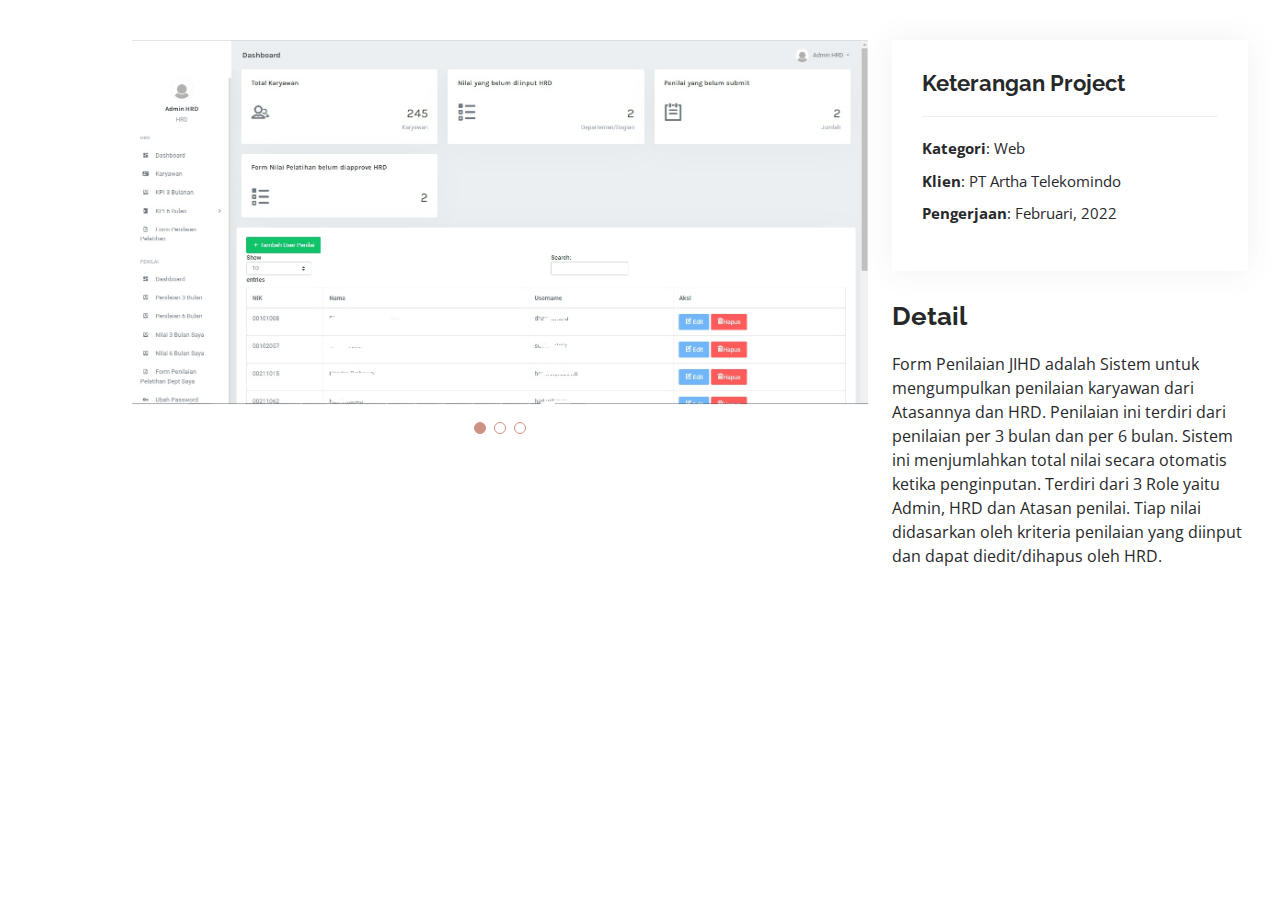
<file: portfoliodetails-penilaianJIHD.html>
<!DOCTYPE html>
<html lang="en">

<head>
  <meta charset="utf-8">
  <meta content="width=device-width, initial-scale=1.0" name="viewport">

  <title>Web Cuti Online</title>
  <meta content="" name="description">
  <meta content="" name="keywords">

  <!-- Favicons -->
  <link href="assets/img/favicon.png" rel="icon">
  <link href="assets/img/apple-touch-icon.png" rel="apple-touch-icon">

  <!-- Google Fonts -->
  <link
    href="https://fonts.googleapis.com/css?family=Open+Sans:300,300i,400,400i,600,600i,700,700i|Raleway:300,300i,400,400i,500,500i,600,600i,700,700i|Poppins:300,300i,400,400i,500,500i,600,600i,700,700i"
    rel="stylesheet">

  <!-- Vendor CSS Files -->
  <link href="assets/vendor/aos/aos.css" rel="stylesheet">
  <link href="assets/vendor/bootstrap/css/bootstrap.min.css" rel="stylesheet">
  <link href="assets/vendor/bootstrap-icons/bootstrap-icons.css" rel="stylesheet">
  <link href="assets/vendor/boxicons/css/boxicons.min.css" rel="stylesheet">
  <link href="assets/vendor/glightbox/css/glightbox.min.css" rel="stylesheet">
  <link href="assets/vendor/swiper/swiper-bundle.min.css" rel="stylesheet">

  <!-- Template Main CSS File -->
  <link href="assets/css/style.css" rel="stylesheet">

  <!-- =======================================================
  * Template Name: MyResume - v4.1.0
  * Template URL: https://bootstrapmade.com/free-html-bootstrap-template-my-resume/
  * Author: BootstrapMade.com
  * License: https://bootstrapmade.com/license/
  ======================================================== -->
</head>

<body>

  <main id="main">

    <!-- ======= Portfolio Details Section ======= -->
    <section id="portfolio-details" class="portfolio-details">
      <div class="container">

        <div class="row gy-4">

          <div class="col-lg-8">
            <div class="portfolio-details-slider swiper-container">
              <div class="swiper-wrapper align-items-center">

                <div class="swiper-slide">
                  <img src="assets/img/portfolio/formpenilaian1.jpeg" alt="">
                </div>

                <div class="swiper-slide">
                  <img src="assets/img/portfolio/formpenilaian2.jpeg" alt="">
                </div>

                <div class="swiper-slide">
                  <img src="assets/img/portfolio/formpenilaian3.jpeg" alt="">
                </div>

              </div>
              <div class="swiper-pagination"></div>
            </div>
          </div>

          <div class="col-lg-4">
            <div class="portfolio-info">
              <h3>Keterangan Project</h3>
              <ul>
                <li><strong>Kategori</strong>: Web</li>
                <li><strong>Klien</strong>: PT Artha Telekomindo</li>
                <li><strong>Pengerjaan</strong>: Februari, 2022</li>
                <!-- <li><strong>ProjectURL</strong>: <a href="http://pr0jectesting.epizy.com/">Demo</a></li> -->
              </ul>
            </div>
            <div class="portfolio-description">
              <h2>Detail</h2>
              <p>
                Form Penilaian JIHD adalah Sistem untuk mengumpulkan penilaian karyawan dari Atasannya dan HRD. Penilaian ini terdiri dari penilaian per 3 bulan dan per 6 bulan. Sistem ini menjumlahkan total nilai secara otomatis ketika penginputan. Terdiri dari 3 Role yaitu Admin, HRD dan Atasan penilai. Tiap nilai didasarkan oleh kriteria penilaian yang diinput dan dapat diedit/dihapus oleh HRD.
              </p>
            </div>
          </div>

        </div>

      </div>
    </section><!-- End Portfolio Details Section -->

  </main><!-- End #main -->

  <div id="preloader"></div>
  <a href="#" class="back-to-top d-flex align-items-center justify-content-center"><i
      class="bi bi-arrow-up-short"></i></a>

  <!-- Vendor JS Files -->
  <script src="assets/vendor/aos/aos.js"></script>
  <script src="assets/vendor/bootstrap/js/bootstrap.bundle.min.js"></script>
  <script src="assets/vendor/glightbox/js/glightbox.min.js"></script>
  <script src="assets/vendor/isotope-layout/isotope.pkgd.min.js"></script>
  <script src="assets/vendor/php-email-form/validate.js"></script>
  <script src="assets/vendor/purecounter/purecounter.js"></script>
  <script src="assets/vendor/swiper/swiper-bundle.min.js"></script>
  <script src="assets/vendor/typed.js/typed.min.js"></script>
  <script src="assets/vendor/waypoints/noframework.waypoints.js"></script>

  <!-- Template Main JS File -->
  <script src="assets/js/main.js"></script>

</body>

</html>
</file>
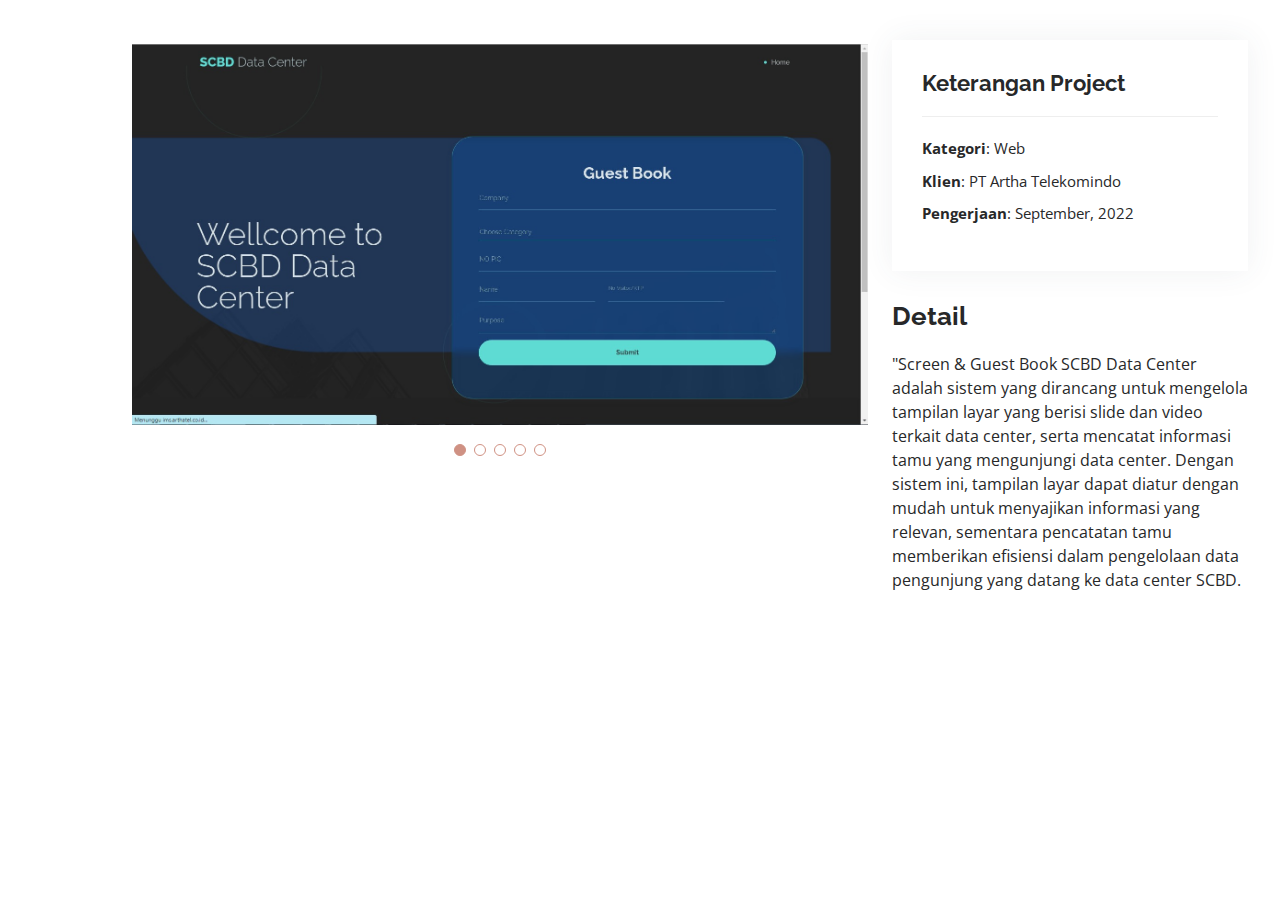
<file: portfoliodetails-screen.html>
<!DOCTYPE html>
<html lang="en">

<head>
  <meta charset="utf-8">
  <meta content="width=device-width, initial-scale=1.0" name="viewport">

  <title>Web Cuti Online</title>
  <meta content="" name="description">
  <meta content="" name="keywords">

  <!-- Favicons -->
  <link href="assets/img/favicon.png" rel="icon">
  <link href="assets/img/apple-touch-icon.png" rel="apple-touch-icon">

  <!-- Google Fonts -->
  <link
    href="https://fonts.googleapis.com/css?family=Open+Sans:300,300i,400,400i,600,600i,700,700i|Raleway:300,300i,400,400i,500,500i,600,600i,700,700i|Poppins:300,300i,400,400i,500,500i,600,600i,700,700i"
    rel="stylesheet">

  <!-- Vendor CSS Files -->
  <link href="assets/vendor/aos/aos.css" rel="stylesheet">
  <link href="assets/vendor/bootstrap/css/bootstrap.min.css" rel="stylesheet">
  <link href="assets/vendor/bootstrap-icons/bootstrap-icons.css" rel="stylesheet">
  <link href="assets/vendor/boxicons/css/boxicons.min.css" rel="stylesheet">
  <link href="assets/vendor/glightbox/css/glightbox.min.css" rel="stylesheet">
  <link href="assets/vendor/swiper/swiper-bundle.min.css" rel="stylesheet">

  <!-- Template Main CSS File -->
  <link href="assets/css/style.css" rel="stylesheet">

  <!-- =======================================================
  * Template Name: MyResume - v4.1.0
  * Template URL: https://bootstrapmade.com/free-html-bootstrap-template-my-resume/
  * Author: BootstrapMade.com
  * License: https://bootstrapmade.com/license/
  ======================================================== -->
</head>

<body>

  <main id="main">

    <!-- ======= Portfolio Details Section ======= -->
    <section id="portfolio-details" class="portfolio-details">
      <div class="container">

        <div class="row gy-4">

          <div class="col-lg-8">
            <div class="portfolio-details-slider swiper-container">
              <div class="swiper-wrapper align-items-center">

                <div class="swiper-slide">
                  <img src="assets/img/portfolio/screen0.jpeg" alt="">
                </div>

                <div class="swiper-slide">
                  <img src="assets/img/portfolio/screen1.jpeg" alt="">
                </div>
                <div class="swiper-slide">
                  <img src="assets/img/portfolio/screen2.jpeg" alt="">
                </div>
                <div class="swiper-slide">
                  <img src="assets/img/portfolio/screen3.jpeg" alt="">
                </div>

                <div class="swiper-slide">
                  <img src="assets/img/portfolio/screen4.jpeg" alt="">
                </div>


              </div>
              <div class="swiper-pagination"></div>
            </div>
          </div>

          <div class="col-lg-4">
            <div class="portfolio-info">
              <h3>Keterangan Project</h3>
              <ul>
                <li><strong>Kategori</strong>: Web</li>
                <li><strong>Klien</strong>: PT Artha Telekomindo</li>
                <li><strong>Pengerjaan</strong>: September, 2022</li>
                <!-- <li><strong>ProjectURL</strong>: <a href="http://pr0jectesting.epizy.com/">Demo</a></li> -->
              </ul>
            </div>
            <div class="portfolio-description">
              <h2>Detail</h2>
              <p>
                "Screen & Guest Book SCBD Data Center adalah sistem yang dirancang untuk mengelola tampilan layar yang berisi slide dan video terkait data center, serta mencatat informasi tamu yang mengunjungi data center. Dengan sistem ini, tampilan layar dapat diatur dengan mudah untuk menyajikan informasi yang relevan, sementara pencatatan tamu memberikan efisiensi dalam pengelolaan data pengunjung yang datang ke data center SCBD.
              </p>
            </div>
          </div>

        </div>

      </div>
    </section><!-- End Portfolio Details Section -->

  </main><!-- End #main -->

  <div id="preloader"></div>
  <a href="#" class="back-to-top d-flex align-items-center justify-content-center"><i
      class="bi bi-arrow-up-short"></i></a>

  <!-- Vendor JS Files -->
  <script src="assets/vendor/aos/aos.js"></script>
  <script src="assets/vendor/bootstrap/js/bootstrap.bundle.min.js"></script>
  <script src="assets/vendor/glightbox/js/glightbox.min.js"></script>
  <script src="assets/vendor/isotope-layout/isotope.pkgd.min.js"></script>
  <script src="assets/vendor/php-email-form/validate.js"></script>
  <script src="assets/vendor/purecounter/purecounter.js"></script>
  <script src="assets/vendor/swiper/swiper-bundle.min.js"></script>
  <script src="assets/vendor/typed.js/typed.min.js"></script>
  <script src="assets/vendor/waypoints/noframework.waypoints.js"></script>

  <!-- Template Main JS File -->
  <script src="assets/js/main.js"></script>

</body>

</html>
</file>
<file: assets/css/style.css>
/**
* Template Name: MyResume - v4.1.0
* Template URL: https://bootstrapmade.com/free-html-bootstrap-template-my-resume/
* Author: BootstrapMade.com
* License: https://bootstrapmade.com/license/
*/

/*--------------------------------------------------------------
# General
--------------------------------------------------------------*/
body {
  font-family: "Open Sans", sans-serif;
  color: #272829;
}

a {
  color: #cf9183;
  text-decoration: none;
}

a:hover {
  color: #debfb6;
  text-decoration: none;
}

h1, h2, h3, h4, h5, h6 {
  font-family: "Raleway", sans-serif;
}

/*--------------------------------------------------------------
# Back to top button
--------------------------------------------------------------*/
.back-to-top {
  position: fixed;
  visibility: hidden;
  opacity: 0;
  right: 15px;
  bottom: 15px;
  z-index: 996;
  background: #cf9183;
  width: 40px;
  height: 40px;
  border-radius: 50px;
  transition: all 0.4s;
}

.back-to-top i {
  font-size: 28px;
  color: #fff;
  line-height: 0;
}

.back-to-top:hover {
  background: #0678e3;
  color: #fff;
}

.back-to-top.active {
  visibility: visible;
  opacity: 1;
}

/*--------------------------------------------------------------
# Preloader
--------------------------------------------------------------*/
#preloader {
  position: fixed;
  top: 0;
  left: 0;
  right: 0;
  bottom: 0;
  z-index: 9999;
  overflow: hidden;
  background: #fff;
}

#preloader:before {
  content: "";
  position: fixed;
  top: calc(50% - 30px);
  left: calc(50% - 30px);
  border: 6px solid #cf9183;
  border-top-color: #fff;
  border-bottom-color: #fff;
  border-radius: 50%;
  width: 60px;
  height: 60px;
  -webkit-animation: animate-preloader 1s linear infinite;
  animation: animate-preloader 1s linear infinite;
}

@-webkit-keyframes animate-preloader {
  0% {
    transform: rotate(0deg);
  }
  100% {
    transform: rotate(360deg);
  }
}

@keyframes animate-preloader {
  0% {
    transform: rotate(0deg);
  }
  100% {
    transform: rotate(360deg);
  }
}

/*--------------------------------------------------------------
# Disable aos animation delay on mobile devices
--------------------------------------------------------------*/
@media screen and (max-width: 768px) {
  [data-aos-delay] {
    transition-delay: 0 !important;
  }
}

/*--------------------------------------------------------------
# Header
--------------------------------------------------------------*/
#header {
  position: fixed;
  top: 0;
  left: 0;
  bottom: 0;
  z-index: 9997;
  transition: all 0.5s;
  padding: 15px;
  overflow-y: auto;
}

@media (max-width: 992px) {
  #header {
    width: 300px;
    background: #fff;
    border-right: 1px solid #e6e9ec;
    left: -300px;
  }
}

@media (min-width: 992px) {
  #main {
    margin-left: 100px;
  }
}

/*--------------------------------------------------------------
# Navigation Menu
--------------------------------------------------------------*/
/**
* Desktop Navigation 
*/
.nav-menu {
  padding: 0;
  display: block;
}

.nav-menu * {
  margin: 0;
  padding: 0;
  list-style: none;
}

.nav-menu > ul > li {
  position: relative;
  white-space: nowrap;
}

.nav-menu a {
  display: flex;
  align-items: center;
  color: #45505b;
  padding: 10px 18px;
  margin-bottom: 8px;
  transition: 0.3s;
  font-size: 15px;
  border-radius: 50px;
  background: #f2f3f5;
  height: 56px;
  width: 100%;
  overflow: hidden;
  transition: 0.3s;
}

.nav-menu a i {
  font-size: 20px;
}

.nav-menu a span {
  padding: 0 5px 0 7px;
  color: #45505b;
}

@media (min-width: 992px) {
  .nav-menu a {
    width: 56px;
  }
  .nav-menu a span {
    display: none;
    color: #fff;
  }
}

.nav-menu a:hover, .nav-menu .active, .nav-menu li:hover > a {
  color: #fff;
  background: #cf9183;
}

.nav-menu a:hover span, .nav-menu .active span, .nav-menu li:hover > a span {
  color: #fff;
}

.nav-menu a:hover, .nav-menu li:hover > a {
  width: 100%;
  color: #fff;
}

.nav-menu a:hover span, .nav-menu li:hover > a span {
  display: block;
}

/**
* Mobile Navigation 
*/
.mobile-nav-toggle {
  position: fixed;
  right: 10px;
  top: 10px;
  z-index: 9998;
  border: 0;
  background: none;
  font-size: 28px;
  transition: all 0.4s;
  outline: none !important;
  line-height: 0;
  cursor: pointer;
  border-radius: 50px;
  padding: 5px;
}

.mobile-nav-toggle i {
  color: #45505b;
}

.mobile-nav-active {
  overflow: hidden;
}

.mobile-nav-active #header {
  left: 0;
}

.mobile-nav-active .mobile-nav-toggle {
  color: #fff;
  background-color: #cf9183;
}

/*--------------------------------------------------------------
# Hero Section
--------------------------------------------------------------*/
#hero {
  width: 100%;
  height: 100vh;
  background: url("../img/hero-bg.jpg") top right no-repeat;
  background-size: cover;
  position: relative;
}

@media (min-width: 992px) {
  #hero {
    padding-left: 160px;
  }
}

#hero:before {
  content: "";
  background: rgba(255, 255, 255, 0.8);
  position: absolute;
  bottom: 0;
  top: 0;
  left: 0;
  right: 0;
}

#hero h1 {
  margin: 0;
  font-size: 64px;
  font-weight: 700;
  line-height: 56px;
  color: #45505b;
}

#hero p {
  color: #45505b;
  margin: 15px 0 0 0;
  font-size: 26px;
  font-family: "Poppins", sans-serif;
}

#hero p span {
  color: #cf9183;
  letter-spacing: 1px;
}

#hero .social-links {
  margin-top: 30px;
}

#hero .social-links a {
  font-size: 24px;
  display: inline-block;
  color: #45505b;
  line-height: 1;
  margin-right: 20px;
  transition: 0.3s;
}

#hero .social-links a:hover {
  color: #cf9183;
}

@media (max-width: 992px) {
  #hero {
    text-align: center;
  }
  #hero h1 {
    font-size: 32px;
    line-height: 36px;
  }
  #hero p {
    margin-top: 10px;
    font-size: 20px;
    line-height: 24px;
  }
}

/*--------------------------------------------------------------
# Sections General
--------------------------------------------------------------*/
section {
  padding: 60px 0;
  overflow: hidden;
}

.section-title {
  text-align: center;
  padding-bottom: 30px;
}

.section-title h2 {
  font-size: 32px;
  font-weight: bold;
  text-transform: uppercase;
  margin-bottom: 20px;
  padding-bottom: 20px;
  position: relative;
  color: #45505b;
}

.section-title h2::before {
  content: '';
  position: absolute;
  display: block;
  width: 120px;
  height: 1px;
  background: #ddd;
  bottom: 1px;
  left: calc(50% - 60px);
}

.section-title h2::after {
  content: '';
  position: absolute;
  display: block;
  width: 40px;
  height: 3px;
  background: #cf9183;
  bottom: 0;
  left: calc(50% - 20px);
}

.section-title p {
  margin-bottom: 0;
}

/*--------------------------------------------------------------
# About
--------------------------------------------------------------*/
.about .content h3 {
  font-weight: 700;
  font-size: 26px;
  color: #728394;
}

.about .content ul {
  list-style: none;
  padding: 0;
}

.about .content ul li {
  margin-bottom: 20px;
  display: flex;
  align-items: center;
}

.about .content ul strong {
  margin-right: 10px;
}

.about .content ul i {
  font-size: 16px;
  margin-right: 5px;
  color: #cf9183;
  line-height: 0;
}

.about .content p:last-child {
  margin-bottom: 0;
}

/*--------------------------------------------------------------
# Facts
--------------------------------------------------------------*/
.facts .count-box {
  padding: 30px 30px 25px 30px;
  margin-top: 30px;
  width: 100%;
  position: relative;
  text-align: center;
  background: #fff;
}

.facts .count-box i {
  position: absolute;
  top: -25px;
  left: 50%;
  transform: translateX(-50%);
  font-size: 24px;
  background: #cf9183;
  color: #fff;
  border-radius: 50px;
  display: inline-flex;
  align-items: center;
  justify-content: center;
  width: 48px;
  height: 48px;
}

.facts .count-box span {
  font-size: 36px;
  display: block;
  font-weight: 600;
  color: #011426;
}

.facts .count-box p {
  padding: 0;
  margin: 0;
  font-family: "Raleway", sans-serif;
  font-size: 14px;
}

/*--------------------------------------------------------------
# Akills
--------------------------------------------------------------*/
.skills .progress {
  height: 60px;
  display: block;
  background: none;
  border-radius: 0;
}

.skills .progress .skill {
  padding: 10px 0;
  margin: 0;
  text-transform: uppercase;
  display: block;
  font-weight: 600;
  font-family: "Poppins", sans-serif;
  color: #45505b;
}

.skills .progress .skill .val {
  float: right;
  font-style: normal;
}

.skills .progress-bar-wrap {
  background: #f2f3f5;
}

.skills .progress-bar {
  width: 1px;
  height: 10px;
  transition: .9s;
  background-color: #cf9183;
}

/*--------------------------------------------------------------
# Resume
--------------------------------------------------------------*/
.resume .resume-title {
  font-size: 26px;
  font-weight: 700;
  margin-top: 20px;
  margin-bottom: 20px;
  color: #45505b;
}

.resume .resume-item {
  padding: 0 0 20px 20px;
  margin-top: -2px;
  border-left: 2px solid #cf9183;
  position: relative;
}

.resume .resume-item h4 {
  line-height: 18px;
  font-size: 18px;
  font-weight: 600;
  text-transform: uppercase;
  font-family: "Poppins", sans-serif;
  color: #cf9183;
  margin-bottom: 10px;
}

.resume .resume-item h5 {
  font-size: 16px;
  background: #f7f8f9;
  padding: 5px 15px;
  display: inline-block;
  font-weight: 600;
  margin-bottom: 10px;
}

.resume .resume-item ul {
  padding-left: 20px;
}

.resume .resume-item ul li {
  padding-bottom: 10px;
}

.resume .resume-item:last-child {
  padding-bottom: 0;
}

.resume .resume-item::before {
  content: "";
  position: absolute;
  width: 16px;
  height: 16px;
  border-radius: 50px;
  left: -9px;
  top: 0;
  background: #fff;
  border: 2px solid #cf9183;
}

/*--------------------------------------------------------------
# Portfolio
--------------------------------------------------------------*/
.portfolio .portfolio-item {
  margin-bottom: 30px;
}

.portfolio #portfolio-flters {
  padding: 0;
  margin: 0 auto 25px auto;
  list-style: none;
  text-align: center;
  background: #fff;
  border-radius: 50px;
  padding: 2px 15px;
}

.portfolio #portfolio-flters li {
  cursor: pointer;
  display: inline-block;
  padding: 10px 15px;
  font-size: 14px;
  font-weight: 600;
  line-height: 1;
  text-transform: uppercase;
  color: #272829;
  margin-bottom: 5px;
  transition: all 0.3s ease-in-out;
}

.portfolio #portfolio-flters li:hover, .portfolio #portfolio-flters li.filter-active {
  color: #cf9183;
}

.portfolio #portfolio-flters li:last-child {
  margin-right: 0;
}

.portfolio .portfolio-wrap {
  transition: 0.3s;
  position: relative;
  overflow: hidden;
  z-index: 1;
  background: rgba(69, 80, 91, 0.8);
}

.portfolio .portfolio-wrap::before {
  content: "";
  background: rgba(255, 255, 255, 0.7);
  position: absolute;
  left: 30px;
  right: 30px;
  top: 30px;
  bottom: 30px;
  transition: all ease-in-out 0.3s;
  z-index: 2;
  opacity: 0;
}

.portfolio .portfolio-wrap .portfolio-info {
  opacity: 0;
  position: absolute;
  top: 0;
  left: 0;
  right: 0;
  bottom: 0;
  text-align: center;
  z-index: 3;
  transition: all ease-in-out 0.3s;
  display: flex;
  flex-direction: column;
  justify-content: center;
  align-items: center;
}

.portfolio .portfolio-wrap .portfolio-info::before {
  display: block;
  content: "";
  width: 48px;
  height: 48px;
  position: absolute;
  top: 35px;
  left: 35px;
  border-top: 3px solid #d7dce1;
  border-left: 3px solid #d7dce1;
  transition: all 0.5s ease 0s;
  z-index: 9994;
}

.portfolio .portfolio-wrap .portfolio-info::after {
  display: block;
  content: "";
  width: 48px;
  height: 48px;
  position: absolute;
  bottom: 35px;
  right: 35px;
  border-bottom: 3px solid #d7dce1;
  border-right: 3px solid #d7dce1;
  transition: all 0.5s ease 0s;
  z-index: 9994;
}

.portfolio .portfolio-wrap .portfolio-info h4 {
  font-size: 20px;
  color: #45505b;
  font-weight: 600;
}

.portfolio .portfolio-wrap .portfolio-info p {
  color: #45505b;
  font-size: 14px;
  text-transform: uppercase;
  padding: 0;
  margin: 0;
}

.portfolio .portfolio-wrap .portfolio-links {
  text-align: center;
  z-index: 4;
}

.portfolio .portfolio-wrap .portfolio-links a {
  color: #45505b;
  margin: 0 2px;
  font-size: 28px;
  display: inline-block;
  transition: 0.3s;
}

.portfolio .portfolio-wrap .portfolio-links a:hover {
  color: #148af9;
}

.portfolio .portfolio-wrap:hover::before {
  top: 0;
  left: 0;
  right: 0;
  bottom: 0;
  opacity: 1;
}

.portfolio .portfolio-wrap:hover .portfolio-info {
  opacity: 1;
}

.portfolio .portfolio-wrap:hover .portfolio-info::before {
  top: 15px;
  left: 15px;
}

.portfolio .portfolio-wrap:hover .portfolio-info::after {
  bottom: 15px;
  right: 15px;
}

/*--------------------------------------------------------------
# Portfolio Details
--------------------------------------------------------------*/
.portfolio-details {
  padding-top: 40px;
}

.portfolio-details .portfolio-details-slider img {
  width: 100%;
}

.portfolio-details .portfolio-details-slider .swiper-pagination {
  margin-top: 20px;
  position: relative;
}

.portfolio-details .portfolio-details-slider .swiper-pagination .swiper-pagination-bullet {
  width: 12px;
  height: 12px;
  background-color: #fff;
  opacity: 1;
  border: 1px solid #cf9183;
}

.portfolio-details .portfolio-details-slider .swiper-pagination .swiper-pagination-bullet-active {
  background-color: #cf9183;
}

.portfolio-details .portfolio-info {
  padding: 30px;
  box-shadow: 0px 0 30px rgba(69, 80, 91, 0.08);
}

.portfolio-details .portfolio-info h3 {
  font-size: 22px;
  font-weight: 700;
  margin-bottom: 20px;
  padding-bottom: 20px;
  border-bottom: 1px solid #eee;
}

.portfolio-details .portfolio-info ul {
  list-style: none;
  padding: 0;
  font-size: 15px;
}

.portfolio-details .portfolio-info ul li + li {
  margin-top: 10px;
}

.portfolio-details .portfolio-description {
  padding-top: 30px;
}

.portfolio-details .portfolio-description h2 {
  font-size: 26px;
  font-weight: 700;
  margin-bottom: 20px;
}

.portfolio-details .portfolio-description p {
  padding: 0;
}

/*--------------------------------------------------------------
# Services
--------------------------------------------------------------*/
.services .icon-box {
  text-align: center;
  padding: 70px 20px 80px 20px;
  transition: all ease-in-out 0.3s;
  background: #fff;
  box-shadow: 0px 5px 90px 0px rgba(110, 123, 131, 0.05);
}

.services .icon-box .icon {
  margin: 0 auto;
  width: 100px;
  height: 100px;
  display: flex;
  align-items: center;
  justify-content: center;
  transition: ease-in-out 0.3s;
  position: relative;
}

.services .icon-box .icon i {
  font-size: 36px;
  transition: 0.5s;
  position: relative;
}

.services .icon-box .icon svg {
  position: absolute;
  top: 0;
  left: 0;
}

.services .icon-box .icon svg path {
  transition: 0.5s;
  fill: #f5f5f5;
}

.services .icon-box h4 {
  font-weight: 600;
  margin: 10px 0 15px 0;
  font-size: 22px;
}

.services .icon-box h4 a {
  color: #45505b;
  transition: ease-in-out 0.3s;
}

.services .icon-box p {
  line-height: 24px;
  font-size: 14px;
  margin-bottom: 0;
}

.services .icon-box:hover {
  border-color: #fff;
  box-shadow: 0px 0 35px 0 rgba(0, 0, 0, 0.08);
}

.services .iconbox-blue i {
  color: #47aeff;
}

.services .iconbox-blue:hover .icon i {
  color: #fff;
}

.services .iconbox-blue:hover .icon path {
  fill: #47aeff;
}

.services .iconbox-orange i {
  color: #ffa76e;
}

.services .iconbox-orange:hover .icon i {
  color: #fff;
}

.services .iconbox-orange:hover .icon path {
  fill: #ffa76e;
}

.services .iconbox-pink i {
  color: #e80368;
}

.services .iconbox-pink:hover .icon i {
  color: #fff;
}

.services .iconbox-pink:hover .icon path {
  fill: #e80368;
}

.services .iconbox-yellow i {
  color: #ffbb2c;
}

.services .iconbox-yellow:hover .icon i {
  color: #fff;
}

.services .iconbox-yellow:hover .icon path {
  fill: #ffbb2c;
}

.services .iconbox-red i {
  color: #ff5828;
}

.services .iconbox-red:hover .icon i {
  color: #fff;
}

.services .iconbox-red:hover .icon path {
  fill: #ff5828;
}

.services .iconbox-teal i {
  color: #11dbcf;
}

.services .iconbox-teal:hover .icon i {
  color: #fff;
}

.services .iconbox-teal:hover .icon path {
  fill: #11dbcf;
}

/*--------------------------------------------------------------
# Testimonials
--------------------------------------------------------------*/
.testimonials .section-header {
  margin-bottom: 40px;
}

.testimonials .testimonial-item {
  text-align: center;
}

.testimonials .testimonial-item .testimonial-img {
  width: 120px;
  border-radius: 50%;
  border: 4px solid #fff;
  margin: 0 auto;
}

.testimonials .testimonial-item h3 {
  font-size: 20px;
  font-weight: bold;
  margin: 10px 0 5px 0;
  color: #111;
}

.testimonials .testimonial-item h4 {
  font-size: 14px;
  color: #999;
  margin: 0 0 15px 0;
}

.testimonials .testimonial-item .quote-icon-left, .testimonials .testimonial-item .quote-icon-right {
  color: #90c8fc;
  font-size: 26px;
}

.testimonials .testimonial-item .quote-icon-left {
  display: inline-block;
  left: -5px;
  position: relative;
}

.testimonials .testimonial-item .quote-icon-right {
  display: inline-block;
  right: -5px;
  position: relative;
  top: 10px;
}

.testimonials .testimonial-item p {
  font-style: italic;
  margin: 0 auto 15px auto;
}

.testimonials .swiper-pagination {
  margin-top: 20px;
  position: relative;
}

.testimonials .swiper-pagination .swiper-pagination-bullet {
  width: 12px;
  height: 12px;
  background-color: #fff;
  opacity: 1;
  border: 1px solid #cf9183;
}

.testimonials .swiper-pagination .swiper-pagination-bullet-active {
  background-color: #cf9183;
}

@media (min-width: 992px) {
  .testimonials .testimonial-item p {
    width: 80%;
  }
}

/*--------------------------------------------------------------
# Contact
--------------------------------------------------------------*/
.contact .info {
  width: 100%;
  background: #fff;
}

.contact .info i {
  font-size: 20px;
  color: #cf9183;
  float: left;
  width: 44px;
  height: 44px;
  background: #eef7ff;
  display: flex;
  justify-content: center;
  align-items: center;
  border-radius: 50px;
  transition: all 0.3s ease-in-out;
}

.contact .info h4 {
  padding: 0 0 0 60px;
  font-size: 22px;
  font-weight: 600;
  margin-bottom: 5px;
  color: #45505b;
}

.contact .info p {
  padding: 0 0 0 60px;
  margin-bottom: 0;
  font-size: 14px;
  color: #728394;
}

.contact .info .email, .contact .info .phone {
  margin-top: 40px;
}

.contact .info .email:hover i, .contact .info .address:hover i, .contact .info .phone:hover i {
  background: #cf9183;
  color: #fff;
}

.contact .php-email-form {
  width: 100%;
  background: #fff;
}

.contact .php-email-form .form-group {
  padding-bottom: 8px;
}

.contact .php-email-form .error-message {
  display: none;
  color: #fff;
  background: #ed3c0d;
  text-align: left;
  padding: 15px;
  font-weight: 600;
}

.contact .php-email-form .error-message br + br {
  margin-top: 25px;
}

.contact .php-email-form .sent-message {
  display: none;
  color: #fff;
  background: #18d26e;
  text-align: center;
  padding: 15px;
  font-weight: 600;
}

.contact .php-email-form .loading {
  display: none;
  background: #fff;
  text-align: center;
  padding: 15px;
}

.contact .php-email-form .loading:before {
  content: "";
  display: inline-block;
  border-radius: 50%;
  width: 24px;
  height: 24px;
  margin: 0 10px -6px 0;
  border: 3px solid #18d26e;
  border-top-color: #eee;
  -webkit-animation: animate-loading 1s linear infinite;
  animation: animate-loading 1s linear infinite;
}

.contact .php-email-form input, .contact .php-email-form textarea {
  border-radius: 4px;
  box-shadow: none;
  font-size: 14px;
}

.contact .php-email-form input {
  height: 44px;
}

.contact .php-email-form textarea {
  padding: 10px 12px;
}

.contact .php-email-form button[type="submit"] {
  background: #cf9183;
  border: 0;
  padding: 10px 35px;
  color: #fff;
  transition: 0.4s;
  border-radius: 50px;
}

.contact .php-email-form button[type="submit"]:hover {
  background: #0678e3;
}

@-webkit-keyframes animate-loading {
  0% {
    transform: rotate(0deg);
  }
  100% {
    transform: rotate(360deg);
  }
}

@keyframes animate-loading {
  0% {
    transform: rotate(0deg);
  }
  100% {
    transform: rotate(360deg);
  }
}

/*--------------------------------------------------------------
# Footer
--------------------------------------------------------------*/
#footer {
  background: #f7f8f9;
  color: #45505b;
  font-size: 14px;
  text-align: center;
  padding: 30px 0;
}

#footer h3 {
  font-size: 36px;
  font-weight: 700;
  position: relative;
  font-family: "Poppins", sans-serif;
  padding: 0;
  margin: 0 0 15px 0;
}

#footer p {
  font-size: 15;
  font-style: italic;
  padding: 0;
  margin: 0 0 40px 0;
}

#footer .social-links {
  margin: 0 0 40px 0;
}

#footer .social-links a {
  font-size: 18px;
  display: inline-block;
  background: #cf9183;
  color: #fff;
  line-height: 1;
  padding: 8px 0;
  margin-right: 4px;
  border-radius: 50%;
  text-align: center;
  width: 36px;
  height: 36px;
  transition: 0.3s;
}

#footer .social-links a:hover {
  background: #0678e3;
  color: #fff;
  text-decoration: none;
}

#footer .copyright {
  margin: 0 0 5px 0;
}

#footer .credits {
  font-size: 13px;
}

div.skill {
  margin: 5px;
  border-radius: 5px;
  border: 1px solid #ccc;

  width: 350px;
}

div.skill:hover {
  border: 1px solid #777;
}

div.skill img {
  margin-top: 10px;
  
  width: 20%;
  height: 20%;
}

div.desc {
  padding: 10px;
  text-align: center;
}
</file>
